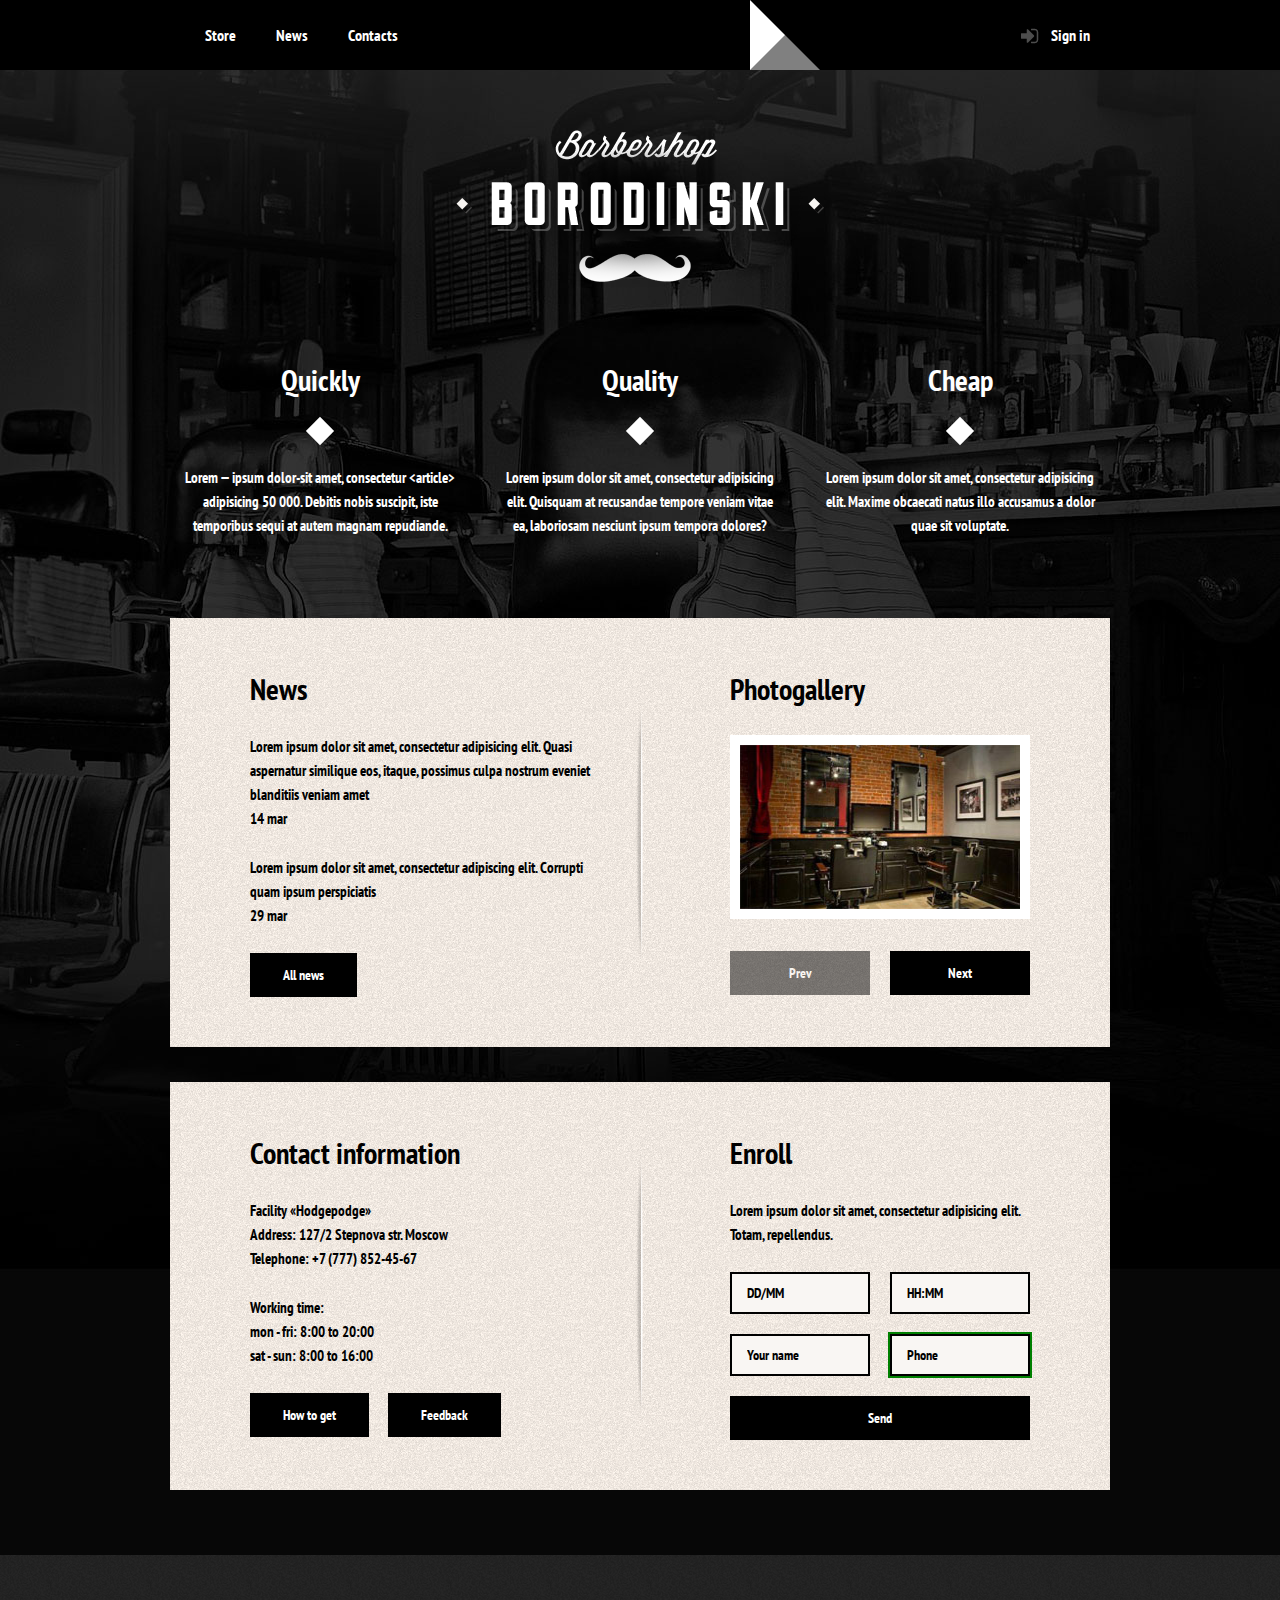
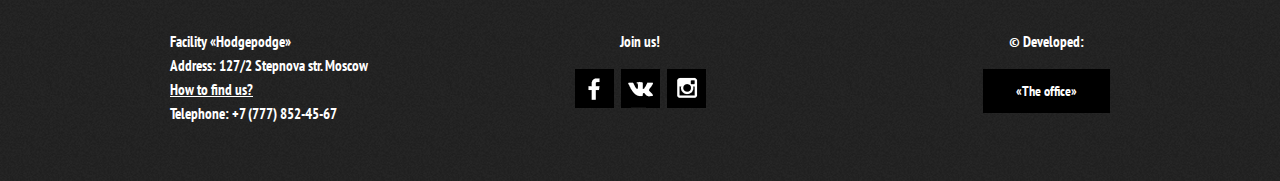
<file: index.html>
<!DOCTYPE html>
<html lang="en" manifest="example.appcache">
<head>
  <meta charset="UTF-8">
  <meta name="viewport" content="960">
  <meta http-equiv="X-UA-Compatible" content="IE=edge, chrome=1">
  <meta name="author" content="Sam Samych">
  <meta name="keywords" content="barbershop, style">
  <meta name="description" content="Our services are a great opportunity to monitor yourself">
  <title>Facility &laquo;Hodgepodge&raquo;</title>
  <link rel="stylesheet" type="text/css" href="https://fonts.googleapis.com/css?family=PT+Sans+Narrow:400,700&amp;subset=cyrillic">
  <link rel="stylesheet" type="text/css" href="css/normalize.min.css">
  <link rel="stylesheet" type="text/css" href="css/style.min.css">
  <link rel="shortcut icon" type="image/vnd.microsoft.icon" href="img/icons/favicon.ico">
  <link rel="icon" type="image/png" href="img/icons/favicon-32x32.png" sizes="32x32">
  <link rel="icon" type="image/png" href="img/icons/favicon-16x16.png" sizes="16x16">

  <link rel="stylesheet" href="css/clock.css">
  <script src="js/OSC.js"></script>
  <script src="js/clock.js"></script>
  <!-- <script src="js/modernizr-custom.js"></script> -->
  <!--[if lt IE 9]>
  <script src="http://html5shiv.googlecode.com/svn/trunk/html5.js"></script>
  <![endif]-->
</head>
<body>
<!--[if lt IE 9]>
<p class="browsehappy">Your browser is <b>old</b>. Please <a href="http://browsehappy.com/">upgrade</a> it.
<![endif]-->
  <noscript style="font-size:25px; color:red;">Included Javascript is necessery for full work of this page.</noscript>
  <header class="main-header">
    <div class="container clearfix">
      <nav class="main-navigation">
        <ul>
          <li><a href="store.html">Store</a></li>
          <li><a href="#news">News</a></li>
          <li><a href="#contacts">Contacts</a></li>
        </ul>
      </nav>
      <div class="user-block">
        <a class="login" href="nojs.html">Sign in</a>
      </div>
    </div>
  </header>
<!-- The time is: <output id='clock'></output> -->
  <main class="container">
    <div class="index-logo">
      <img src="img/index-logo.png" width="368" height="204" alt="Facility &laquo;Hodgepodge&raquo;">
    </div>
    <section class="features clearfix">
      <div class="features-item">
        <span class="features-name">Quickly</span>
        <p>Lorem &mdash; ipsum dolor-sit amet, consectetur &lt;article&gt; adipisicing 50&nbsp;000. Debitis nobis suscipit, iste temporibus sequi at autem magnam repudiande.</p>
      </div>
      <div class="features-item">
        <span class="features-name">Quality </span>
        <p>Lorem ipsum dolor sit amet, consectetur adipisicing elit. Quisquam at recusandae tempore veniam vitae ea, laboriosam nesciunt ipsum tempora dolores?</p>
      </div>
      <div class="features-item">
        <span class="features-name">Cheap</span>
        <p>Lorem ipsum dolor sit amet, consectetur adipisicing elit. Maxime obcaecati natus illo accusamus a dolor quae sit voluptate.</p>
      </div>
    </section>

    <div class="index-content clearfix">
      <div class="index-content-left">
        <a name="news"><h2 class="index-content-title">News</h2></a>
        <ul class="news-preview">
          <li>
            <p>Lorem ipsum dolor sit amet, consectetur adipisicing elit. Quasi aspernatur similique eos, itaque, possimus culpa nostrum eveniet blanditiis veniam amet</p>
            <time datetime="2004-03-14">14 mar</time>
          </li>
          <li>
            <p>Lorem ipsum dolor sit amet, consectetur adipiscing elit. Corrupti quam ipsum perspiciatis</p>
            <time datetime="2004-03-29">29 mar</time>
          </li>
        </ul>
        <a class="btn" href="#">All news</a>
      </div>
      <div class="index-content-right">
        <h2 class="index-content-title">Photogallery</h2>
        <div class="gallery">
          <figure class="gallery-content">
            <a href="img/photogallery-big-1.jpg"><img src="img/photogallery-small-1.jpg" width="280" height="164" alt="Photo 1"></a>
          </figure>
          <button class="btn gallery-prev" type="button" disabled>Prev</button>
          <button class="btn gallery-next" type="button">Next</button>
        </div>
      </div>
    </div>

    <div class="index-content clearfix">
      <div class="index-content-left">
        <a name="contacts"><h2 class="index-content-title">Contact information</h2></a>
        <p>
          Facility «Hodgepodge»<br>
          Address: 127/2 Stepnova str. Moscow<br>
          Telephone: +7 (777) 852-45-67
        </p>
        <p>
          Working time:<br>
          mon - fri: 8:00 to 20:00<br>
          sat - sun: 8:00 to 16:00
        </p>
        <a class="btn js-open-map" href="nojs.html">How to get</a>
        <a class="btn" href="#">Feedback</a>
      </div>
      <div class="index-content-right">
        <h2 class="index-content-title">Enroll</h2>
        <p>Lorem ipsum dolor sit amet, consectetur adipisicing elit. Totam, repellendus.</p>
        <form class="appointment-form" action="#" method="post">
          <input type="text" name="date" value="DD/MM" placeholder="Date DD/MM" pattern="(0[1-9]|[12][0-9]|3[01])[\/](0[1-9]|1[012])" required>
          <input type="text" name="time" value="HH:MM" placeholder="Time HH:MM" pattern="([0-1]\d|2[0-3])[:]([0-5]\d)" required>
          <input type="text" name="name" value="Your name" placeholder="Your name" pattern="^[a-zA-Z]+$" maxlength="15" required>
          <input type="tel" name="phone" value="Phone" placeholder="Phone" pattern="[\d() -]+" maxlength="15" required>
          <button class="btn" type="submit">Send</button>
        </form>
      </div>
    </div>
  </main>

  <footer class="main-footer">
    <div class="container clearfix">
      <section class="footer-contacts">
        <p>
          Facility «Hodgepodge»<br>
          Address: 127/2 Stepnova str. Moscow<br>
          <a href="#">How to find us?</a><br>
          Telephone: +7 (777) 852-45-67
        </p>
      </section>
      <section class="footer-social">
        <p>Join us!</p>
        <a href="#" class="social-btn social-btn-fb">Facebook</a>
        <a href="#" class="social-btn social-btn-vk">VKontakte</a>
        <a href="#" class="social-btn social-btn-in">Instagram</a>
      </section>
      <section class="footer-copyright">
        <p>&copy; Developed:</p>
        <a class="btn" href="#">«The office»</a>
      </section>
    </div>
  </footer>

  <div class="modal-content">
    <button class="modal-content-close" type="button" title="Close">Close</button>
    <h2 class="modal-content-title">Your Account</h2>
    <p>Enter your password and login</p>
    <form class="login-form" action="#" method="post">
      <input class="icon-user" type="text" name="login" placeholder="Login">
      <input class="icon-password" type="password" name="password" placeholder="Password">
      <label class="login-checkbox">
        <input type="checkbox" name="remember" checked>
        <span class="checkbox-indicator"></span>
        Remember me
      </label>
      <a class="restore" href="#">Forgot password!</a>
      <button class="btn" type="submit">Sign in</button>
    </form>
  </div>

  <div class="modal-content-map">
    <button class="modal-content-close" type="button" title="Close">Close</button>
    <!-- Google-Map -->
    <!-- <iframe src="https://www.google.com/maps/embed?pb=!1m14!1m8!1m3!1d1998.5909265413127!2d30.321752954214496!3d59.93892987083699!3m2!1i1024!2i768!4f13.1!3m3!1m2!1s0x4696310fca5ba729%3A0xea9c53d4493c879f!2z0JHQvtC70YzRiNCw0Y8g0JrQvtC90Y7RiNC10L3QvdCw0Y8g0YPQuy4sIDE5LCDQodCw0L3QutGCLdCf0LXRgtC10YDQsdGD0YDQsywgMTkxMTg2!5e0!3m2!1sru!2sru!4v1487628521373" width="766" height="561" frameborder="0" style="border:0" allowfullscreen></iframe> -->
    <div id="yandex-map"></div>
  </div>
  <div class="modal-overlay"></div>

  <!-- Yandex-Map -->
  <script type="text/javascript" charset="utf-8" async src="https://api-maps.yandex.ru/services/constructor/1.0/js/?um=constructor%3A5f0282e716b88aff4d64f51e0411852ec99d762f8badb5f7f714e2f92a002840&amp;width=766&amp;height=561&amp;id=yandex-map&amp;lang=en_US&amp;scroll=true"></script>
  <script src="js/popup.min.js"></script>
</body>
</html>
</file>
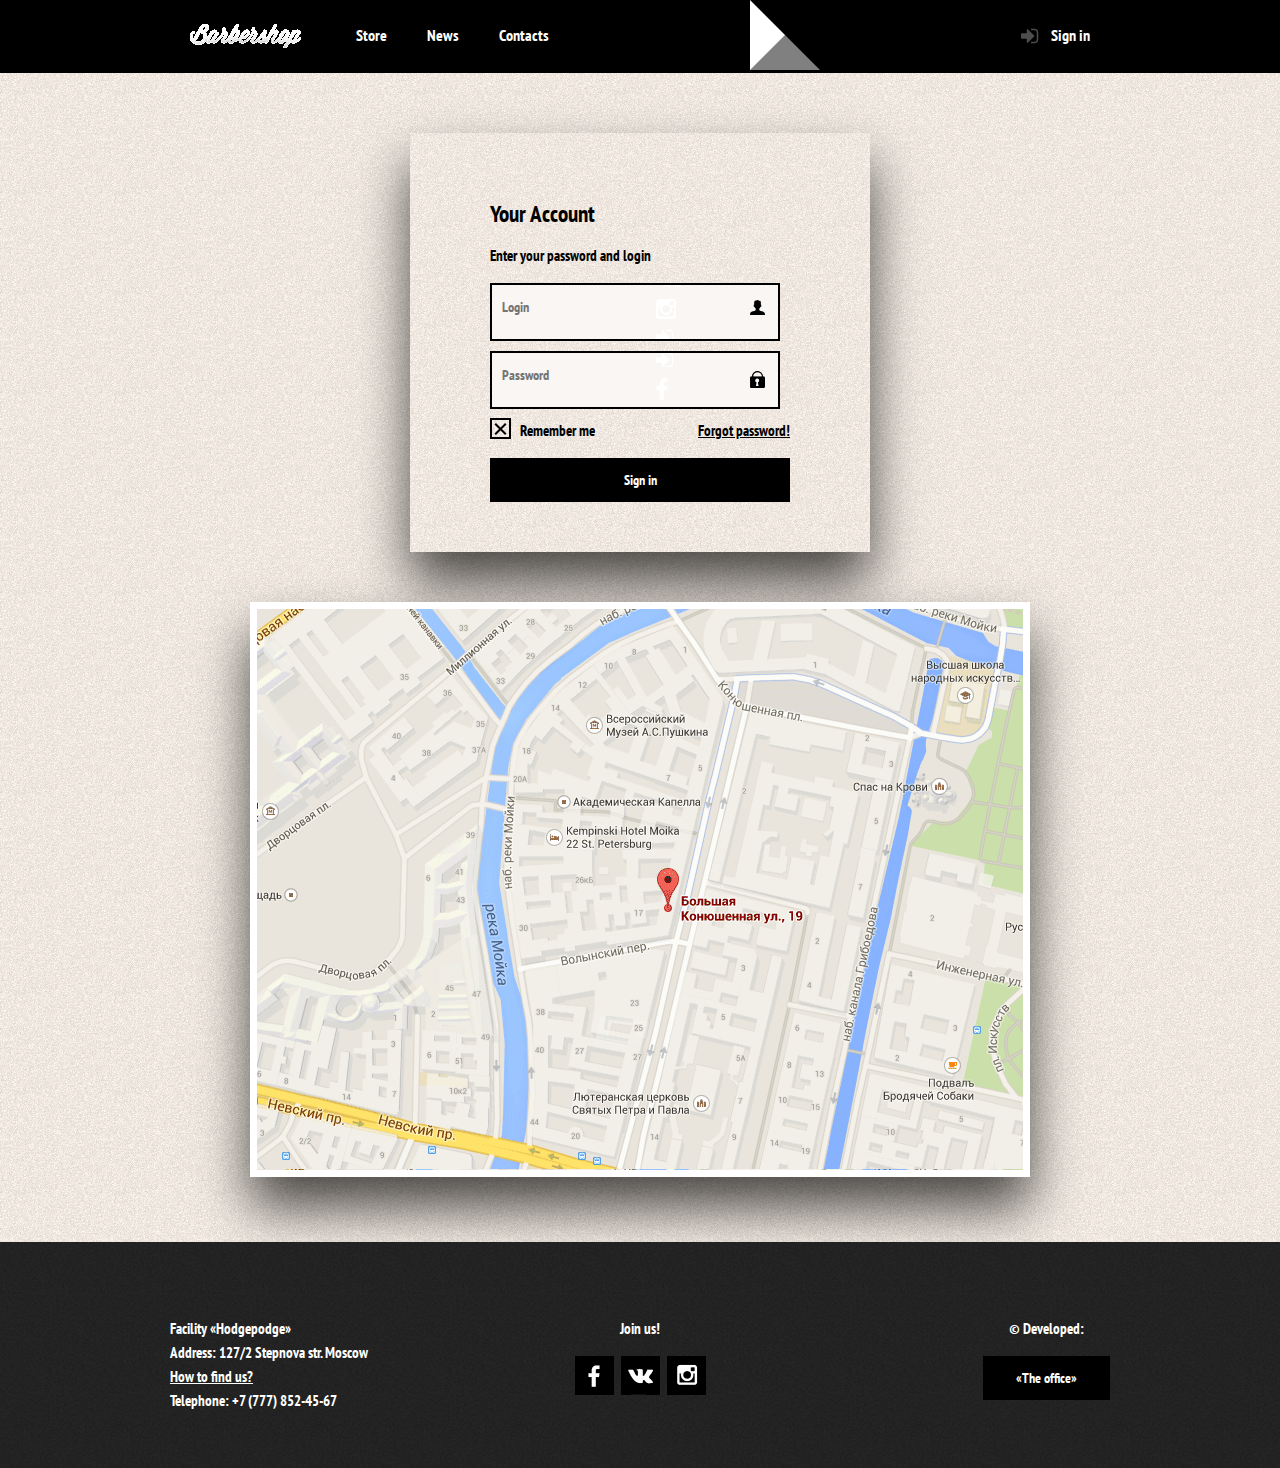
<file: nojs.html>
<!DOCTYPE html>
<html lang="en" manifest="default.appcache">
<head>
  <meta charset="UTF-8">
  <meta name="viewport" content="960">
  <meta http-equiv="X-UA-Compatible" content="IE=edge, chrome=1">
  <meta name="author" content="Sam Samych">
  <meta name="keywords" content="barbershop, style">
  <meta name="description" content="Our services are a great opportunity to monitor yourself">
  <title>Login of Facility &laquo;Hodgepodge&raquo;</title>
  <link rel="stylesheet" type="text/css" href="https://fonts.googleapis.com/css?family=PT+Sans+Narrow:400,700&amp;subset=cyrillic">
  <link rel="stylesheet" type="text/css" href="css/normalize.min.css">
  <link rel="stylesheet" type="text/css" href="css/style.min.css">
  <link rel="shortcut icon" type="image/vnd.microsoft.icon" href="img/icons/favicon.ico">
  <link rel="icon" type="image/png" href="img/icons/favicon-32x32.png" sizes="32x32">
  <link rel="icon" type="image/png" href="img/icons/favicon-16x16.png" sizes="16x16">
</head>
<body class="store-page">
  <header class="main-header">
    <div class="container clearfix">
      <nav class="main-navigation">
        <a class="store-logo" href="index.html">
          <img src="img/store-logo.png" width="111" height="24" alt="Facility &laquo;Hodgepodge&raquo;">
        </a>
        <ul>
          <li><a href="store.html">Store</a></li>
          <li><a href="index.html#news">News</a></li>
          <li><a href="index.html#contacts">Contacts</a></li>
        </ul>
      </nav>
      <div class="user-block">
      <a class="login" href="#">Sign in</a>
      </div>
    </div>
  </header>

  <div class="nojs-content">
    <h2 class="modal-content-title">Your Account</h2>
    <p>Enter your password and login</p>
    <form class="login-form" action="#" method="post">
      <input class="icon-user" type="text" name="login" placeholder="Login" required>
      <input class="icon-password" type="password" name="password" placeholder="Password" required>
      <label class="login-checkbox">
        <input type="checkbox" name="remember" checked>
        <span class="checkbox-indicator"></span>
        Remember me
      </label>
      <a class="restore" href="#">Forgot password!</a>
      <button class="btn" type="submit">Sign in</button>
    </form>
  </div>
  <div class="nojs-content-map"></div>

  <footer class="main-footer">
    <div class="container clearfix">
      <section class="footer-contacts">
        <p>
          Facility «Hodgepodge»<br>
          Address: 127/2 Stepnova str. Moscow<br>
          <a href="#">How to find us?</a><br>
          Telephone: +7 (777) 852-45-67
        </p>
      </section>
      <section class="footer-social">
        <p>Join us!</p>
        <a href="#" class="social-btn social-btn-fb">Facebook</a>
        <a href="#" class="social-btn social-btn-vk">VKontakte</a>
        <a href="#" class="social-btn social-btn-in">Instagram</a>
      </section>
      <section class="footer-copyright">
        <p>&copy; Developed:</p>
        <a class="btn" href="#">«The office»</a>
      </section>
    </div>
  </footer>
</body>
</html>
</file>
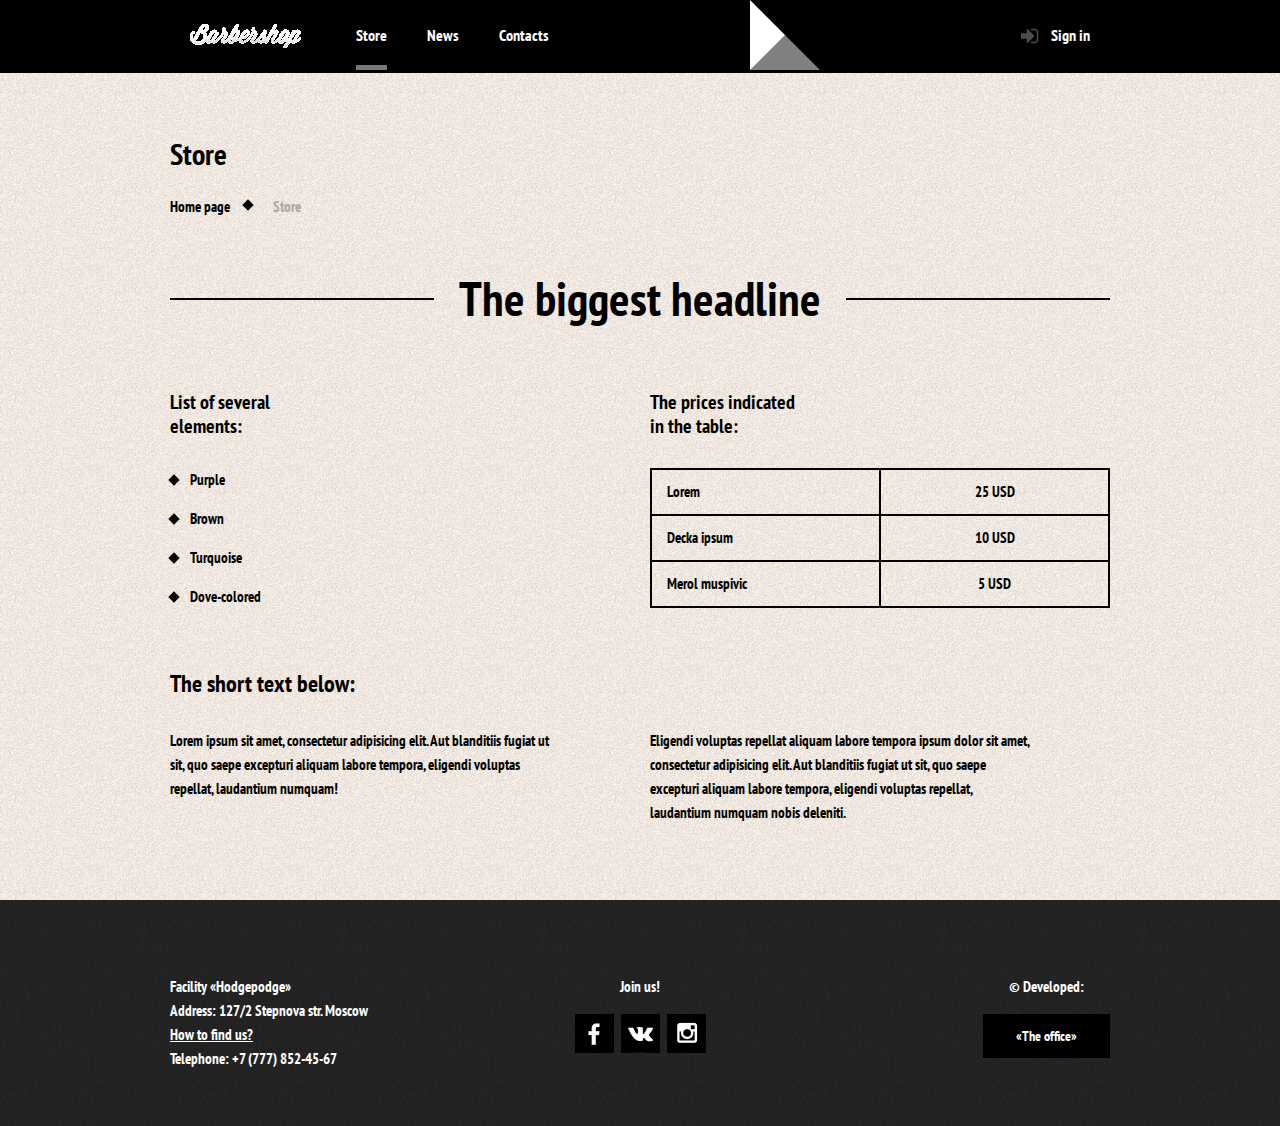
<file: store.html>
<!DOCTYPE html>
<html lang="en">
<head>
  <meta charset="UTF-8">
  <meta name="viewport" content="960">
  <meta http-equiv="X-UA-Compatible" content="IE=edge, chrome=1">
  <meta name="author" content="Sam Samych">
  <meta name="keywords" content="barbershop, style">
  <meta name="description" content="Our services are a great opportunity to monitor yourself">
  <title>Store of Facility &laquo;Hodgepodge&raquo;</title>
  <link rel="stylesheet" type="text/css" href="https://fonts.googleapis.com/css?family=PT+Sans+Narrow:400,700&amp;subset=cyrillic">
  <link rel="stylesheet" type="text/css" href="css/normalize.min.css">
  <link rel="stylesheet" type="text/css" href="css/style.min.css">
  <link rel="shortcut icon" type="image/vnd.microsoft.icon" href="img/icons/favicon.ico">
  <link rel="icon" type="image/png" href="img/icons/favicon-32x32.png" sizes="32x32">
  <link rel="icon" type="image/png" href="img/icons/favicon-16x16.png" sizes="16x16">
  <!-- <script src="js/modernizr-custom.js"></script> -->
  <!--[if lt IE 9]>
  <script src="http://html5shiv.googlecode.com/svn/trunk/html5.js"></script>
  <![endif]-->
</head>
<body class="store-page">
<!--[if lt IE 9]>
<p class="browsehappy">Your browser is <b>old</b>. Please <a href="http://browsehappy.com/">upgrade</a> it.
<![endif]-->
  <noscript style="font-size:25px;color:red;">Included Javascript is necessery for full work of this page.</noscript>
  <header class="main-header">
    <div class="container clearfix">
      <nav class="main-navigation">
        <a class="store-logo" href="index.html">
          <img src="img/store-logo.png" width="111" height="24" alt="Facility &laquo;Hodgepodge&raquo;">
        </a>
        <ul>
          <li class="active"><span>Store</span></li>
          <li><a href="index.html#news">News</a></li>
          <li><a href="index.html#contacts">Contacts</a></li>
        </ul>
      </nav>
      <div class="user-block">
      <a class="login" href="nojs.html">Sign in</a>
      </div>
    </div>
  </header>

  <main class="container">
    <div class="store-page-title">
      <h1>Store</h1>
      <ul class="breadcrumbs">
        <li><a href="index.html">Home page</a></li>
        <li class="current">Store</li>
      </ul>
    </div>
    <div class="store-content">
      <div class="big-heading">
        <h2>The biggest headline</h2>
      </div>
      <div class="store-column clearfix">
        <div class="store-column-left">
          <h3>List of several<br>elements:</h2>
          <ul class="custom-list">
            <li>Purple</li>
            <li>Brown</li>
            <li>Turquoise</li>
            <li>Dove-colored</li>
          </ul>
        </div>
        <div class="store-column-right">
          <h3>The prices indicated<br>in the table:</h2>
          <table class="prices-table">
            <tr>
              <td>Lorem</td>
              <td>25 USD</td>
            </tr>
            <tr>
              <td>Decka ipsum</td>
              <td>10 USD</td>
            </tr>
            <tr>
              <td>Merol muspivic</td>
              <td>5 USD</td>
            </tr>
          </table>
        </div>
      </div>
      <div class="store-column clearfix">
        <h2>The short text below:</h2>
        <div class="store-column-left">
          <p class="short-text">Lorem ipsum sit amet, consectetur adipisicing elit. Aut blanditiis fugiat ut sit, quo saepe excepturi aliquam labore tempora, eligendi voluptas repellat, laudantium numquam!</p>
        </div>
        <div class="store-column-right">
          <p class="short-text">Eligendi voluptas repellat aliquam labore tempora ipsum dolor sit amet, consectetur adipisicing elit. Aut blanditiis fugiat ut sit, quo saepe excepturi aliquam labore tempora, eligendi voluptas repellat, laudantium numquam nobis deleniti.</p>
        </div>
      </div>
    </div>
  </main>

  <footer class="main-footer">
    <div class="container clearfix">
      <section class="footer-contacts">
        <p>
          Facility «Hodgepodge»<br>
          Address: 127/2 Stepnova str. Moscow<br>
          <a href="#">How to find us?</a><br>
          Telephone: +7 (777) 852-45-67
        </p>
      </section>
      <section class="footer-social">
        <p>Join us!</p>
        <a href="#" class="social-btn social-btn-fb">Facebook</a>
        <a href="#" class="social-btn social-btn-vk">VKontakte</a>
        <a href="#" class="social-btn social-btn-in">Instagram</a>
      </section>
      <section class="footer-copyright">
        <p>&copy; Developed:</p>
        <a class="btn" href="#">«The office»</a>
      </section>
    </div>
  </footer>

  <div class="modal-content">
    <button class="modal-content-close" type="button" title="Close">Close</button>
    <h2 class="modal-content-title">Your Account</h2>
    <p>Enter your password and login</p>
    <form class="login-form" action="#" method="post">
      <input class="icon-user" type="text" name="login" placeholder="Login">
      <input class="icon-password" type="password" name="password" placeholder="Password">
      <label class="login-checkbox">
        <input type="checkbox" name="remember" checked>
        <span class="checkbox-indicator"></span>
        Remember me
      </label>
      <a class="restore" href="#">Forgot password!</a>
      <button class="btn" type="submit">Sign in</button>
    </form>
  </div>
  <div class="js-open-map"></div>
  <div class="modal-content-map">
    <div class="modal-content-close"></div>
  </div>
  <div class="modal-overlay"></div>

  <script src="js/popup.min.js"></script>
</body>
</html>
</file>
<file: css/clock.css>
output {
  font-size: 20px;
}
</file>
<file: css/style.min.css>
body{min-width:960px;font-size:15px;font-family:"PT Sans Narrow","Arial",sans-serif;font-weight:700;line-height:24px;color:#fff;background:#000 url("../img/body-bg.jpg") no-repeat 50% 0 }img{max-width:100%;height:auto}@font-face{font-family:"PT Sans Narrow";src:url(../fonts/PTN77F.ttf)}.store-page{color:#000;background:#f8f3f0 url("../img/pattern-white.png")}.clearfix::after{content:"";display:table;clear:both}.container{width:940px;margin:0 auto;padding:0 10px}.main-header{min-height:70px;margin-bottom:60px;color:#fff;background-color:#000}.main-navigation{float:left;width:780px}.main-navigation::after{content:"";position:absolute;top:0;left:750px;border:35px solid transparent;border-bottom-color:grey;border-left-color:white}.main-navigation ul{overflow:hidden;margin:0;padding:0;padding-left:15px;font-size:0;list-style:none}.main-navigation li{display:inline-block;font-size:16px;line-height:20px;vertical-align:top;white-space:nowrap}.main-navigation a{position:relative;z-index:1;display:block;padding:25px 20px;text-decoration:none;color:#fff}.main-navigation a:not(.store-logo):hover::before{content:"";position:absolute;top:-35px;left:0;z-index:-1;width:100%;height:140px;color:#fff;background-color:gray;opacity:0.5;transform:rotate(20deg)}.main-navigation .active{position:relative;background-color:none}.main-navigation .active::after{content:"";position:absolute;right:20px;bottom:0;left:20px;height:5px;background-color:#777}.main-navigation .active a:hover{background:none}.main-navigation .active span{display:block;padding:25px 20px}.main-navigation .store-logo{float:left;width:111px;height:24px;padding-top:24px}.main-navigation .store-logo img{width:111px;height:24px}.main-navigation .store-logo:hover{background:none}.user-block{float:right;max-width:140px}.login{position:relative;display:inline-block;padding:25px 20px;padding-left:50px;font-size:16px;line-height:20px;vertical-align:top;text-decoration:none;color:#fff}.login:hover{background-color:#242424}.login::before{content:"";position:absolute;top:28px;left:20px;width:18px;height:18px;background:url("../img/icons/sprite.png") no-repeat;background-position:-20px -89px;opacity:0.3}.login:hover::before{opacity:1}.index-logo{width:368px;height:204px;margin:0 auto 25px}.index-logo img{width:368px;height:204px}.features{margin-bottom:80px}.features-item{float:left;width:300px;margin-right:20px;text-align:center}.features-item:last-child{margin-right:0}.features-name{position:relative;display:block;margin-bottom:25px;padding-bottom:40px;font-size:30px;line-height:42px}.features-item p{margin:10px 10px 0}.features-name::after{content:"";position:absolute;bottom:0;left:50%;display:block;width:20px;height:20px;margin-left:-10px;background-color:#fff;transform:rotate(45deg)}.index-content{margin-bottom:35px;padding:50px 80px;color:#000;background:url("../img/index-content-shadow.png") no-repeat center,#f9f6f3 url("../img/pattern-white.png")}.index-content-left{float:left;width:380px}.index-content-right{float:right;width:300px}.index-content-title{margin:0 0 25px;font-size:30px;line-height:42px}.index-content p{margin:0 0 25px}.news-preview{margin:0;padding:0;padding-right:35px;list-style:none}.news-preview li{margin-bottom:25px}.news-preview p{margin-bottom:0}.news-preview time{font-weight:400;text-transform:none}.btn{display:inline-block;margin-right:16px;padding:10px 33px;font-size:14px;font-family:"PT Sans Narrow","Arial",sans-serif;font-weight:700;line-height:24px;text-align:center;vertical-align:top;text-decoration:none;color:#fff;background-color:#000;border:none;outline:none;cursor:pointer}.btn:hover,.btn:active{background-color:#663d15}.btn.disabled,.btn:disabled{opacity:0.5;cursor:default}.btn.disabled:hover,.btn:disabled:hover{background-color:#000}.gallery{position:relative;height:260px}.gallery-content{height:164px;margin:0;background-color:#ccc;border:10px solid #fff}.gallery-content img{width:280px;height:164px}.gallery .btn{position:absolute;bottom:0;width:140px;margin:0}.gallery-prev{left:0}.gallery-next{right:0}.appointment-form input{float:left;width:106px;margin-right:20px;margin-bottom:20px;padding:7px 15px;font-size:14px;font-family:"PT Sans Narrow","Arial",sans-serif;line-height:24px;color:#000;background-color:#f9f6f3;border:2px solid #000;outline:none}.appointment-form input:focus{border:2px solid #663d15}.appointment-form input:nth-child(2n){margin-right:0}.appointment-form .btn{clear:both;width:100%}.store-page-title{margin-bottom:55px}.store-page-title h1{margin:0 0 20px;padding:0;font-size:30px;line-height:42px}.breadcrumbs{margin:0;padding:0;list-style:none}.breadcrumbs li{position:relative;display:inline;padding-right:40px}.breadcrumbs li::after{content:"";position:absolute;top:4px;right:18px;width:8px;height:8px;background-color:#000;transform:rotate(45deg)}.breadcrumbs a{text-decoration:none;color:#000}.breadcrumbs a:hover{text-decoration:underline}.breadcrumbs .current{color:#aba9a7}.breadcrumbs .current::after{content:none}.store-content{margin-bottom:75px}.store-content h2{margin:60px 0 30px;font-size:24px;line-height:30px}.store-content h3{margin:60px 0 30px;font-size:20px;line-height:24px}.store-content h2 + h3{margin-top:30px}.store-content table{border-collapse:collapse}.store-content td{padding:10px 15px;border:2px solid #000}.big-heading{margin:55px 0 65px;text-align:center}.big-heading h2{position:relative;z-index:2;display:inline-block;margin:0;padding:0 25px;font-size:48px;line-height:48px;text-align:center;background:#f8f3f0 url("../img/pattern-white.png") repeat}.big-heading::after{content:"";position:relative;bottom:25px;z-index:1;display:block;border-bottom:2px solid #000}.custom-list{margin:14px 0;padding:0;list-style:none}.custom-list li{position:relative;margin-bottom:15px;padding-left:20px}.custom-list li::before{content:"";position:absolute;top:8px;left:0;width:8px;height:8px;background-color:#000;transform:rotate(45deg)}.prices-table{width:100%}.prices-table td{width:50%}.prices-table td:last-child{text-align:center}.short-text{padding-right:80px}.store-column{margin:60px 0}.store-column-left,.store-column-right{width:460px}.store-column-left{float:left}.store-column-right{float:right}.store-column-left *:first-child,.store-column-right *:first-child{margin-top:0}.store-column-left *:last-child,.store-column-right *:last-child{margin-bottom:0}.main-footer{margin-top:65px;padding:60px 0 40px;color:#fff;background:#252525 url("../img/pattern-black.png")}.footer-contacts{float:left;width:320px;margin-right:60px}.footer-contacts a{color:#fff}.footer-contacts a:hover{text-decoration:none}.footer-social{float:left;width:180px;text-align:center}.social-btn{display:inline-block;width:39px;height:39px;margin:0 2px;font-size:0;vertical-align:top;text-decoration:none;background:#000 url("../img/icons/sprite.png") no-repeat center;transition:background-position 0.2s,background-color 0.2s}.social-btn:hover{background-color:#fff}.social-btn-fb{background-position:-7px -106px}.social-btn-fb:hover{background-position:-53px 9px}.social-btn-vk{background-position:-13px -20px}.social-btn-vk:hover{background-position:-2px 8px}.social-btn-in{background-position:-10px -50px}.social-btn-in:hover{background-position:-101px 9px}.footer-copyright{float:right;max-width:180px;text-align:center}.footer-copyright .btn{margin-right:0}.footer-copyright .btn:hover{color:#000;background-color:#fff}.modal-content{position:absolute;top:120px;left:50%;z-index:12;display:none;width:300px;margin-left:-230px;padding:50px 80px;color:#000;background:#f8f3f0 url("../img/pattern-white.png");box-shadow:0 30px 50px rgba(0,0,0,0.7)}.nojs-content{width:300px;margin:0 auto;padding:50px 80px;color:#000;background:#f8f3f0 url("../img/pattern-white.png");box-shadow:0 30px 50px rgba(0,0,0,0.7)}.modal-content-map{position:fixed;top:50%;left:50%;z-index:11;display:none;width:766px;height:561px;margin:-280px 0 0 -390px;background:#e9e5dc url("../img/map.png");box-shadow:0 30px 50px rgba(0,0,0,0.7);border:7px solid #fff}.nojs-content-map{width:766px;height:561px;margin:50px auto;background:#e9e5dc url("../img/map.png");box-shadow:0 30px 50px rgba(0,0,0,0.7);border:7px solid white}.modal-overlay{position:fixed;top:0;left:0;z-index:10;display:none;width:100%;height:100%;background:rgba(0,0,0,0.5)}.modal-overlay-show{display:block}@keyframes bounce{0%{transform:translateY(-2000px)}70%{transform:translateY(30px)}90%{transform:translateY(-10px)}100%{transform:translateY(0)}}.modal-content-show{display:block;animation:bounce 1.6s}@keyframes shake{0%,100%{transform:translateX(0)}10%,30%,50%,70%,90%{transform:translateX(-10px)}20%,40%,60%,80%{transform:translateX(10px)}}.modal-error{animation:shake 0.6s}.modal-content-close{position:absolute;top:0;right:-34px;width:22px;height:22px;font-size:0;background-color:transparent;border:0;outline:0;cursor:pointer}.modal-content-close::before,.modal-content-close::after{content:"";position:absolute;top:6px;left:2px;width:19px;height:3px;background-color:#d0d0d0;border-radius:1px}.modal-content-close::before{transform:rotate(45deg)}.modal-content-close::after{transform:rotate(-45deg)}.modal-content-close h2{margin:0 0 20px;font-size:30px;line-height:42}.modal-content p{margin:0 0 14px}.modal-content .login-form{margin:30px auto 10px}.login-form input[type="text"],.login-form input[type="password"]{width:236px;margin:0 0 10px;padding:10px 40px 20px 10px;font-size:14px;font-family:"PT Sans Narrow","Arial",sans-serif;line-height:24px;color:#000;background-color:#f9f6f3;border:2px solid #000;outline:none}.login-form input:focus{border-color:#663d15}.login-form input.icon-user{background-image:url(../img/icons/sprite.png);background-repeat:no-repeat;background-position:100% -45px}.login-form input.icon-password{background-image:url(../img/icons/sprite.png);background-repeat:no-repeat;background-position:100% -90px}.login-form .restore{float:right;color:#000}.login-form .btn{width:100%;margin-top:15px}.login-checkbox input[type="checkbox"]{display:none}.login-checkbox{position:relative;padding-left:30px;cursor:pointer}.login-checkbox:hover{color:#663d15}.login-checkbox input[type="checkbox"] + .checkbox-indicator{position:absolute;top:-3px;left:0;width:17px;height:17px;border:2px solid #000}.login-checkbox input[type="checkbox"]:checked + .checkbox-indicator::before,.login-checkbox input[type="checkbox"]:checked + .checkbox-indicator::after{content:"";position:absolute;top:8px;left:1px;width:15px;height:2px;background-color:#000}.login-checkbox input[type="checkbox"]:checked + .checkbox-indicator::before{transform:rotate(45deg)}.login-checkbox input[type="checkbox"]:checked + .checkbox-indicator::after{transform:rotate(-45deg)}
input:focus:invalid{outline:2px solid red;}input:valid{outline: 2px solid green;}input{outline: 2px solid black;}
</file>
